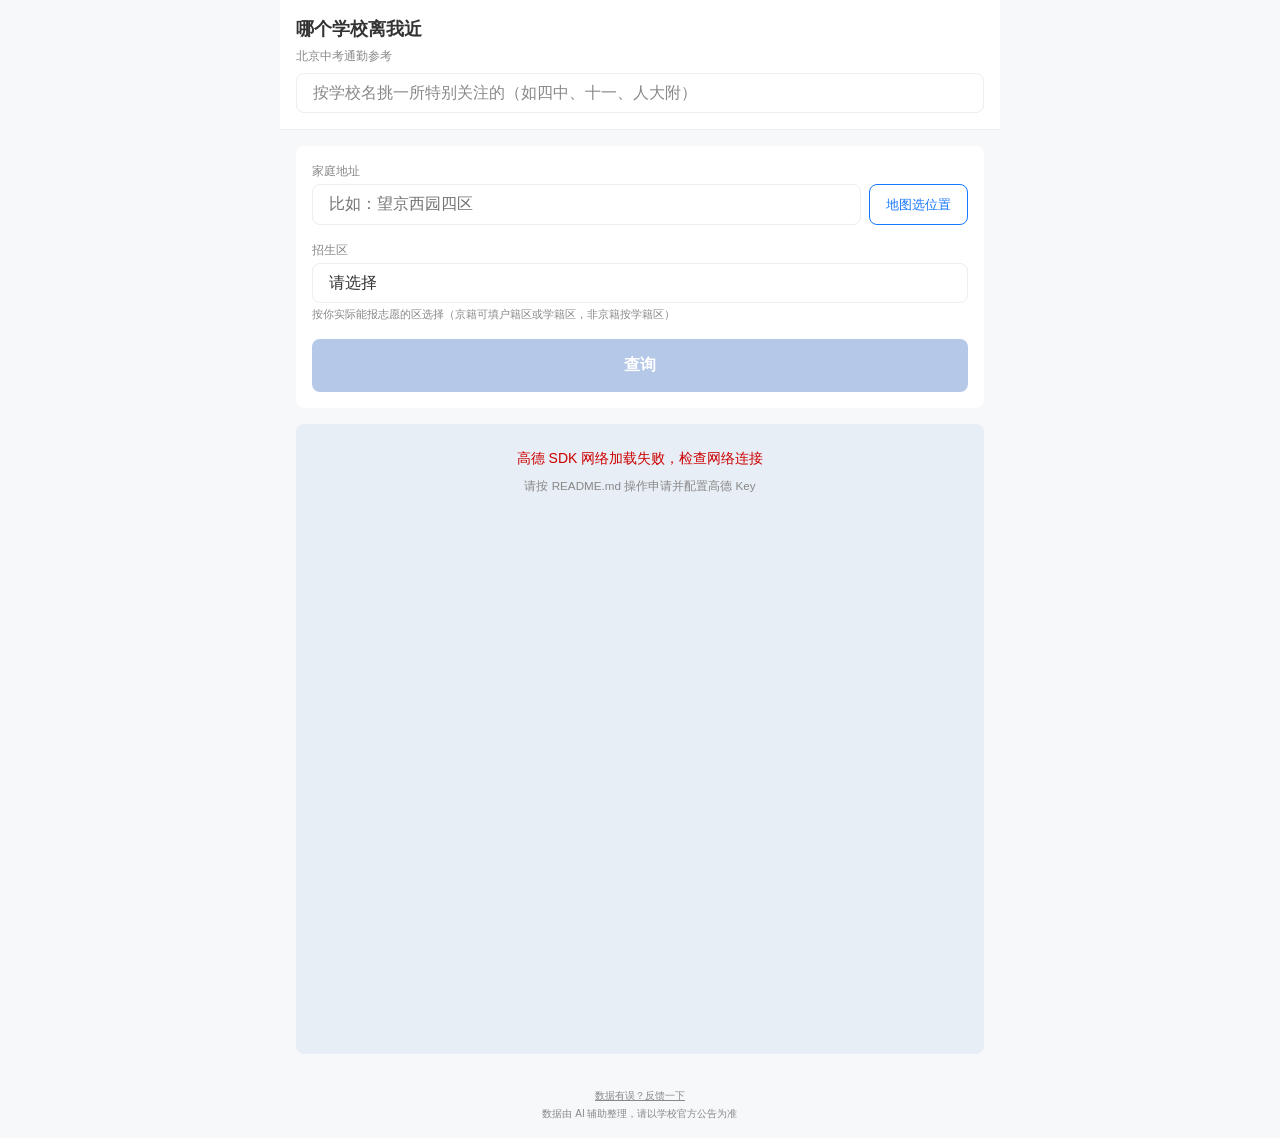
<file: index.html>
<!DOCTYPE html>
<html lang="zh-CN">
<head>
  <meta charset="UTF-8">
  <meta name="viewport" content="width=device-width, initial-scale=1.0, maximum-scale=1.0, user-scalable=no">
  <title>北京中考-哪个学校离我近</title>
  <link rel="stylesheet" href="css/main.css">
</head>
<body>
  <div id="api-banner" class="banner" hidden></div>
  <div id="app">
    <header class="app-header">
      <h1>哪个学校离我近</h1>
      <p class="tagline">北京中考通勤参考</p>
      <div class="school-search">
        <input id="school-search-input" type="text" placeholder="按学校名挑一所特别关注的（如四中、十一、人大附）" autocomplete="off">
        <div id="school-search-results" class="search-results" hidden></div>
      </div>
      <div id="selected-school-chip" class="chip" hidden>
        <span class="chip-label">★ 我选的：</span>
        <span class="chip-text"></span>
        <button type="button" class="chip-remove" aria-label="移除">×</button>
      </div>
    </header>

    <main>
      <form id="search-form" class="search-form" autocomplete="off">
        <div class="field">
          <label for="address-input">家庭地址</label>
          <div class="input-with-action">
            <input id="address-input" type="text" placeholder="比如：望京西园四区">
            <button type="button" id="pick-on-map-btn" class="btn-secondary">地图选位置</button>
          </div>
        </div>

        <div class="field">
          <label for="district-select">招生区</label>
          <select id="district-select" required>
            <option value="">请选择</option>
          </select>
          <small class="hint">按你实际能报志愿的区选择（京籍可填户籍区或学籍区，非京籍按学籍区）</small>
        </div>

        <button type="submit" id="search-btn" disabled>查询</button>
        <div class="form-footer" hidden id="form-footer">
          <button type="button" id="clear-storage-btn" class="btn-text">清除记忆的地址</button>
        </div>
      </form>

      <div id="mode-tabs" class="mode-tabs" hidden></div>
      <div id="pinned-list" class="pinned-list" hidden></div>
      <div id="school-list" class="school-list"></div>

      <div id="map" class="map-container"></div>
    </main>

    <footer class="app-footer">
      <small>
        <a id="footer-feedback-link" class="link" href="#">数据有误？反馈一下</a>
        <br>
        数据由 AI 辅助整理，请以学校官方公告为准
      </small>
    </footer>
  </div>

  <div id="toast" class="toast" hidden></div>

  <div id="route-view-header" class="route-view-header" hidden>
    <button id="route-back-btn" type="button" aria-label="返回">← 返回</button>
    <span id="route-view-title"></span>
  </div>

  <script type="module" src="js/app.js"></script>
</body>
</html>
</file>
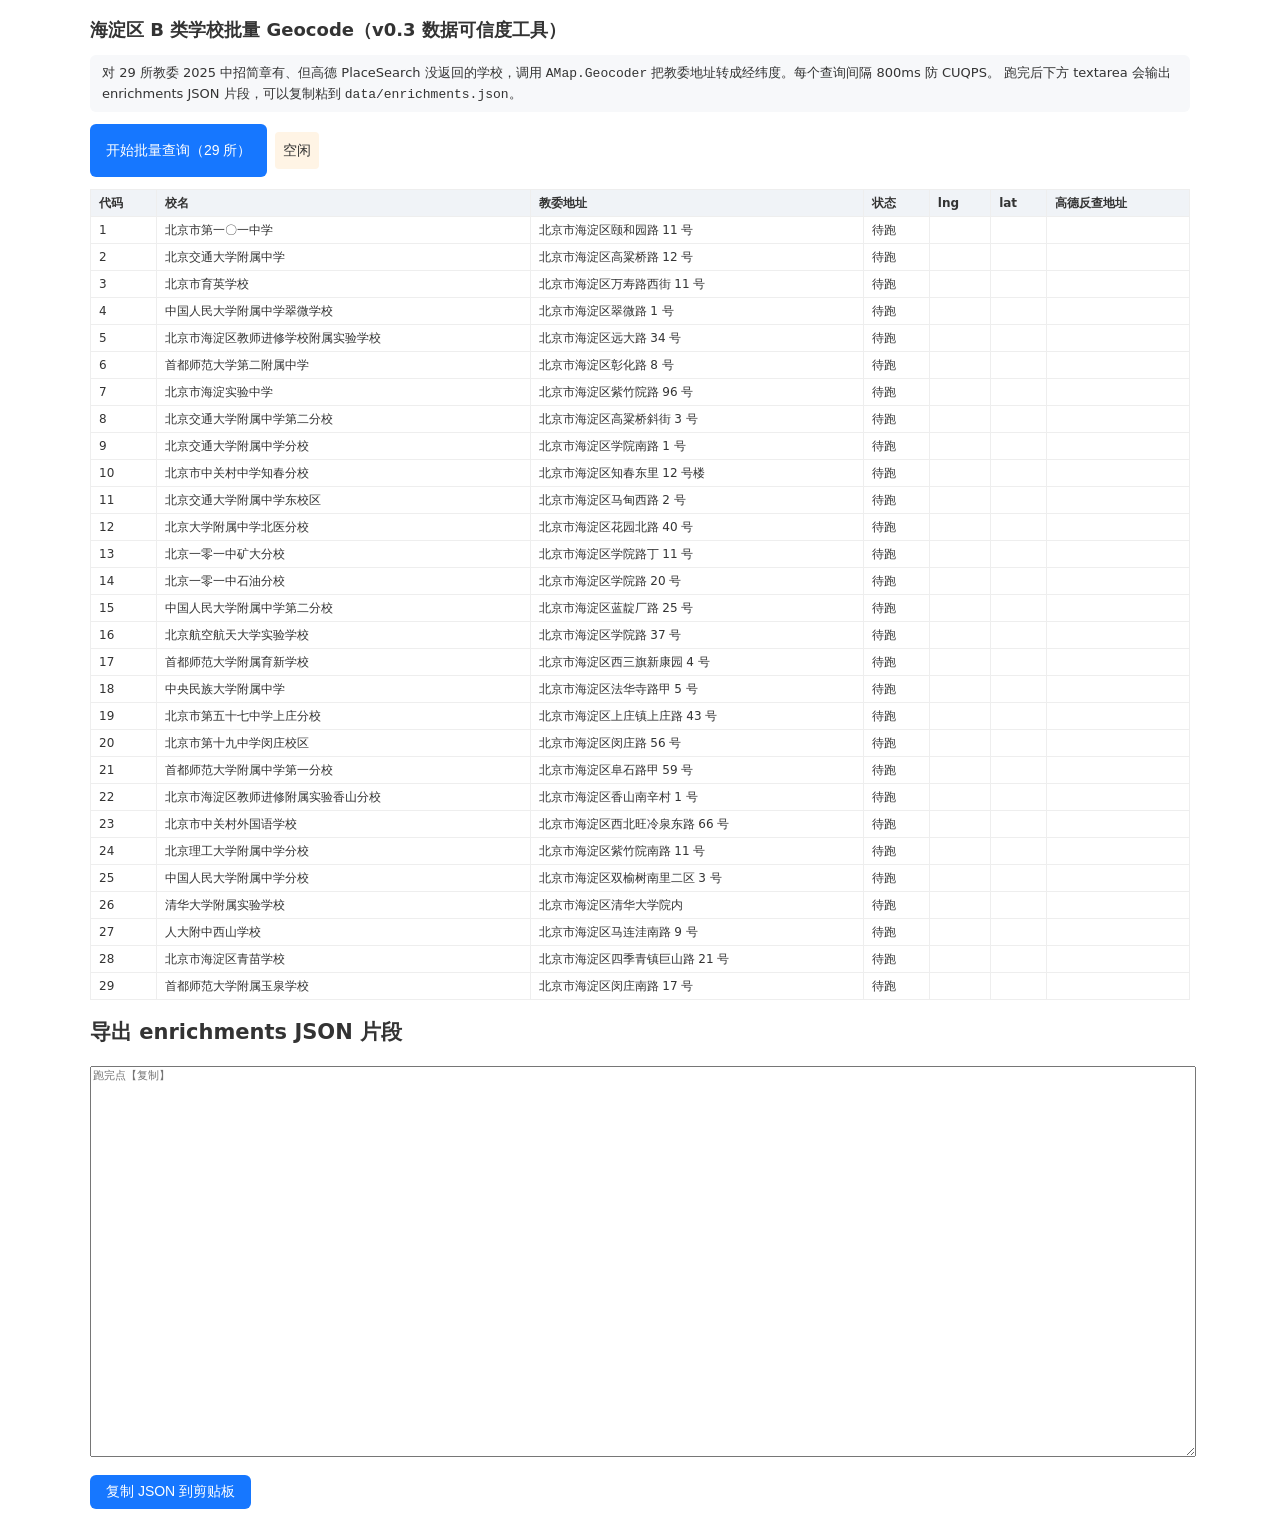
<file: geocode-haidian.html>
<!DOCTYPE html>
<html lang="zh-CN">
<head>
<meta charset="UTF-8">
<title>海淀区 B 类学校批量 Geocode（v0.3 工具）</title>
<style>
  body { font: 14px/1.5 system-ui, sans-serif; max-width: 1100px; margin: 16px auto; padding: 0 16px; color: #333; }
  h1 { font-size: 18px; }
  .meta { background: #f7f8fa; padding: 8px 12px; border-radius: 6px; margin-bottom: 12px; font-size: 13px; }
  button { padding: 8px 16px; background: #1677ff; color: #fff; border: 0; border-radius: 6px; cursor: pointer; font-size: 14px; }
  button:disabled { background: #999; cursor: not-allowed; }
  #status { padding: 8px; margin: 8px 0; background: #fff4e5; border-radius: 4px; }
  table { width: 100%; border-collapse: collapse; font-size: 12px; margin-top: 12px; }
  th, td { border: 1px solid #eee; padding: 4px 8px; text-align: left; }
  th { background: #f0f3f7; }
  tr.ok { background: #e8f5e9; }
  tr.fail { background: #ffebee; }
  textarea { width: 100%; font: 11px/1.4 Consolas, monospace; }
  .actions { margin: 12px 0; display: flex; gap: 8px; }
</style>
</head>
<body>
<h1>海淀区 B 类学校批量 Geocode（v0.3 数据可信度工具）</h1>
<div class="meta">
  对 29 所教委 2025 中招简章有、但高德 PlaceSearch 没返回的学校，调用 <code>AMap.Geocoder</code> 把教委地址转成经纬度。每个查询间隔 800ms 防 CUQPS。
  跑完后下方 textarea 会输出 enrichments JSON 片段，可以复制粘到 <code>data/enrichments.json</code>。
</div>

<div class="actions">
  <button id="start">开始批量查询（29 所）</button>
  <span id="status">空闲</span>
</div>

<table>
  <thead><tr><th>代码</th><th>校名</th><th>教委地址</th><th>状态</th><th>lng</th><th>lat</th><th>高德反查地址</th></tr></thead>
  <tbody id="results"></tbody>
</table>

<h2>导出 enrichments JSON 片段</h2>
<textarea id="output" rows="25" placeholder="跑完点【复制】"></textarea>
<div class="actions">
  <button id="copy">复制 JSON 到剪贴板</button>
</div>

<script type="module">
import { loadAMap } from './js/amap-loader.js';

// B 类 29 所:教委有 + 高德 PlaceSearch 搜不到。字段对齐 enrichments schema
const SCHOOLS = [
  { name: '北京市第一〇一中学', address: '北京市海淀区颐和园路 11 号', shortName: '101 中学', aliases: ['101', '一零一'], admissionScope: 'citywide', hasInternationalDept: true },
  { name: '北京交通大学附属中学', address: '北京市海淀区高粱桥路 12 号', shortName: '北交大附中', aliases: ['北交大附中'], admissionScope: 'citywide' },
  { name: '北京市育英学校', address: '北京市海淀区万寿路西街 11 号', shortName: '育英学校', aliases: ['育英'], admissionScope: 'district' },
  { name: '中国人民大学附属中学翠微学校', address: '北京市海淀区翠微路 1 号', shortName: '人大附翠微', aliases: ['人大附翠微'], admissionScope: 'district', isBranch: true, parentSchool: '中国人民大学附属中学' },
  { name: '北京市海淀区教师进修学校附属实验学校', address: '北京市海淀区远大路 34 号', shortName: '教师进修附实验', aliases: ['教师进修附属'], admissionScope: 'district' },
  { name: '首都师范大学第二附属中学', address: '北京市海淀区彰化路 8 号', shortName: '首师大二附中', aliases: ['首师大二附'], admissionScope: 'district' },
  { name: '北京市海淀实验中学', address: '北京市海淀区紫竹院路 96 号', shortName: '海淀实验中学', aliases: ['海淀实验'], admissionScope: 'district' },
  { name: '北京交通大学附属中学第二分校', address: '北京市海淀区高粱桥斜街 3 号', shortName: '北交大附二分校', aliases: ['北交大附二'], admissionScope: 'district', isBranch: true, parentSchool: '北京交通大学附属中学' },
  { name: '北京交通大学附属中学分校', address: '北京市海淀区学院南路 1 号', shortName: '北交大附分校', aliases: ['北交大附分校'], admissionScope: 'district', isBranch: true, parentSchool: '北京交通大学附属中学' },
  { name: '北京市中关村中学知春分校', address: '北京市海淀区知春东里 12 号楼', shortName: '中关村中学知春', aliases: ['中关村知春'], admissionScope: 'district', isBranch: true, parentSchool: '北京市中关村中学' },
  { name: '北京交通大学附属中学东校区', address: '北京市海淀区马甸西路 2 号', shortName: '北交大附东', aliases: ['北交大附东'], admissionScope: 'district', isBranch: true, parentSchool: '北京交通大学附属中学' },
  { name: '北京大学附属中学北医分校', address: '北京市海淀区花园北路 40 号', shortName: '北大附北医', aliases: ['北医附中', '北大附中北医分校'], admissionScope: 'district', isBranch: true, parentSchool: '北京大学附属中学' },
  { name: '北京一零一中矿大分校', address: '北京市海淀区学院路丁 11 号', shortName: '101 矿大分校', aliases: ['101 矿大'], admissionScope: 'district', isBranch: true, parentSchool: '北京市第一〇一中学' },
  { name: '北京一零一中石油分校', address: '北京市海淀区学院路 20 号', shortName: '101 石油分校', aliases: ['101 石油'], admissionScope: 'district', isBranch: true, parentSchool: '北京市第一〇一中学' },
  { name: '中国人民大学附属中学第二分校', address: '北京市海淀区蓝靛厂路 25 号', shortName: '人大附二分', aliases: ['人大附二分校'], admissionScope: 'district', isBranch: true, parentSchool: '中国人民大学附属中学' },
  { name: '北京航空航天大学实验学校', address: '北京市海淀区学院路 37 号', shortName: '北航实验', aliases: ['北航附中'], admissionScope: 'district' },
  { name: '首都师范大学附属育新学校', address: '北京市海淀区西三旗新康园 4 号', shortName: '首师大附育新', aliases: ['育新学校'], admissionScope: 'district' },
  { name: '中央民族大学附属中学', address: '北京市海淀区法华寺路甲 5 号', shortName: '民大附中', aliases: ['民大附中', '中央民大附中'], admissionScope: 'citywide', hasInternationalDept: true },
  { name: '北京市第五十七中学上庄分校', address: '北京市海淀区上庄镇上庄路 43 号', shortName: '57 中上庄', aliases: ['57 中上庄'], admissionScope: 'district', isBranch: true, parentSchool: '北京市第五十七中学' },
  { name: '北京市第十九中学闵庄校区', address: '北京市海淀区闵庄路 56 号', shortName: '19 中闵庄', aliases: ['19 中闵庄'], admissionScope: 'district', isBranch: true, parentSchool: '北京市第十九中学' },
  { name: '首都师范大学附属中学第一分校', address: '北京市海淀区阜石路甲 59 号', shortName: '首师大附一分校', aliases: ['首师大附一分'], admissionScope: 'district', isBranch: true, parentSchool: '首都师范大学附属中学' },
  { name: '北京市海淀区教师进修附属实验香山分校', address: '北京市海淀区香山南辛村 1 号', shortName: '教师进修香山', aliases: ['教师进修香山'], admissionScope: 'district' },
  { name: '北京市中关村外国语学校', address: '北京市海淀区西北旺冷泉东路 66 号', shortName: '中关村外国语', aliases: ['中关村外语'], admissionScope: 'district' },
  { name: '北京理工大学附属中学分校', address: '北京市海淀区紫竹院南路 11 号', shortName: '北理工附中分校', aliases: ['北理工附分'], admissionScope: 'district', isBranch: true, parentSchool: '北京理工大学附属中学' },
  { name: '中国人民大学附属中学分校', address: '北京市海淀区双榆树南里二区 3 号', shortName: '人大附分校', aliases: ['人大附分校'], admissionScope: 'district', isBranch: true, parentSchool: '中国人民大学附属中学' },
  { name: '清华大学附属实验学校', address: '北京市海淀区清华大学院内', shortName: '清华附实验', aliases: ['清华附实验'], admissionScope: 'district', isBranch: true, parentSchool: '清华大学附属中学' },
  { name: '人大附中西山学校', address: '北京市海淀区马连洼南路 9 号', shortName: '人大附西山', aliases: ['人大附西山'], admissionScope: 'district', isBranch: true, parentSchool: '中国人民大学附属中学' },
  { name: '北京市海淀区青苗学校', address: '北京市海淀区四季青镇巨山路 21 号', shortName: '青苗学校', aliases: ['青苗'], admissionScope: 'district' },
  { name: '首都师范大学附属玉泉学校', address: '北京市海淀区闵庄南路 17 号', shortName: '首师大附玉泉', aliases: ['首师大附玉泉'], admissionScope: 'district', isBranch: true, parentSchool: '首都师范大学附属中学' },
];

const VERIFIED_AT = new Date().toISOString().slice(0, 10);
const SOURCE = '2025 海淀中招简章';

const $status = document.getElementById('status');
const $results = document.getElementById('results');
const $output = document.getElementById('output');
const $start = document.getElementById('start');
const $copy = document.getElementById('copy');

// 预填表格
SCHOOLS.forEach((s, i) => {
  const tr = document.createElement('tr');
  tr.id = 'row-' + i;
  tr.innerHTML = `<td>${i+1}</td><td>${s.name}</td><td>${s.address}</td><td class="st">待跑</td><td class="lng"></td><td class="lat"></td><td class="rev"></td>`;
  $results.appendChild(tr);
});

function sleep(ms) { return new Promise(r => setTimeout(r, ms)); }

async function geocodeOne(geocoder, address) {
  return new Promise(resolve => {
    geocoder.getLocation(address, (status, result) => {
      if (status === 'complete' && result.geocodes && result.geocodes.length) {
        const g = result.geocodes[0];
        const [lng, lat] = g.location.toString().split(',').map(Number);
        resolve({ ok: true, lng, lat, reverse: g.formattedAddress });
      } else {
        resolve({ ok: false, reason: status + ': ' + (result?.info || 'no match') });
      }
    });
  });
}

$start.addEventListener('click', async () => {
  $start.disabled = true;
  $status.textContent = '加载高德 SDK ...';
  try {
    const AMap = await loadAMap();
    const geocoder = new AMap.Geocoder({ city: '北京' });
    const out = {};

    for (let i = 0; i < SCHOOLS.length; i++) {
      const s = SCHOOLS[i];
      const tr = document.getElementById('row-' + i);
      $status.textContent = `查询中 ${i+1}/${SCHOOLS.length}: ${s.name}`;
      tr.querySelector('.st').textContent = '查询中…';

      const r = await geocodeOne(geocoder, s.address);
      if (r.ok) {
        tr.className = 'ok';
        tr.querySelector('.st').textContent = '✓';
        tr.querySelector('.lng').textContent = r.lng.toFixed(6);
        tr.querySelector('.lat').textContent = r.lat.toFixed(6);
        tr.querySelector('.rev').textContent = r.reverse;
        out[s.name] = {
          shortName: s.shortName,
          aliases: s.aliases || [],
          admissionScope: s.admissionScope || 'district',
          ...(s.isBranch ? { isBranch: true, parentSchool: s.parentSchool } : {}),
          ...(s.hasInternationalDept ? { hasInternationalDept: true } : {}),
          verified: true,
          verifiedAt: VERIFIED_AT,
          source: SOURCE,
          addressOverride: s.address,
          district: 'haidian',
          lng: r.lng,
          lat: r.lat,
        };
      } else {
        tr.className = 'fail';
        tr.querySelector('.st').textContent = '✗ ' + r.reason;
      }

      $output.value = JSON.stringify(out, null, 2);
      await sleep(800);
    }

    $status.textContent = `完成,共 ${Object.keys(out).length}/${SCHOOLS.length} 成功`;
  } catch (e) {
    $status.textContent = '错误:' + e.message;
    console.error(e);
  } finally {
    $start.disabled = false;
  }
});

$copy.addEventListener('click', () => {
  $output.select();
  navigator.clipboard.writeText($output.value).then(() => {
    $status.textContent = '✓ 已复制到剪贴板';
  }).catch(() => {
    document.execCommand('copy');
    $status.textContent = '✓ 已复制(降级 execCommand)';
  });
});
</script>
</body>
</html>
</file>
<file: css/main.css>
:root {
  --color-primary: #1677ff;
  --color-text: #333;
  --color-text-muted: #888;
  --color-bg: #f7f8fa;
  --color-card: #fff;
  --color-border: #eee;
  --color-error: #c00;
  --space-xs: 4px;
  --space-sm: 8px;
  --space-md: 16px;
  --space-lg: 24px;
  --radius: 8px;
  --font-base: -apple-system, BlinkMacSystemFont, "PingFang SC", "Microsoft YaHei", sans-serif;
}

* {
  box-sizing: border-box;
  margin: 0;
  padding: 0;
}

/* HTML hidden 属性兜底：display: flex/grid 会覆盖默认 display: none */
[hidden] {
  display: none !important;
}

html, body {
  height: 100%;
}

body {
  font-family: var(--font-base);
  font-size: 14px;
  line-height: 1.5;
  color: var(--color-text);
  background: var(--color-bg);
  -webkit-tap-highlight-color: transparent;
}

#app {
  display: flex;
  flex-direction: column;
  min-height: 100vh;
}

.app-header {
  padding: var(--space-md);
  background: var(--color-card);
  border-bottom: 1px solid var(--color-border);
}

.app-header h1 {
  font-size: 18px;
  font-weight: 600;
}

.app-header .tagline {
  font-size: 12px;
  color: var(--color-text-muted);
  margin-top: var(--space-xs);
}

.school-search {
  position: relative;
  margin-top: var(--space-sm);
}
.school-search input {
  width: 100%;
  padding: var(--space-sm) var(--space-md);
  font-size: 16px;
  line-height: 1.4;
  color: var(--color-text);
  -webkit-text-fill-color: var(--color-text);
  border: 1px solid var(--color-border);
  border-radius: var(--radius);
  background: #fff;
  -webkit-appearance: none;
  appearance: none;
}
.school-search input::placeholder {
  color: var(--color-text-muted);
  -webkit-text-fill-color: var(--color-text-muted);
}
.school-search input:focus {
  outline: none;
  border-color: var(--color-primary);
  background: #fff;
}
.search-results {
  position: absolute;
  top: calc(100% + 4px);
  left: 0;
  right: 0;
  background: #fff;
  border: 1px solid var(--color-border);
  border-radius: var(--radius);
  box-shadow: 0 4px 12px rgba(0, 0, 0, 0.08);
  z-index: 200;
  max-height: 320px;
  overflow-y: auto;
}
.search-results .result-item {
  padding: var(--space-sm) var(--space-md);
  cursor: pointer;
  border-bottom: 1px solid var(--color-border);
}
.search-results .result-item:last-child {
  border-bottom: none;
}
.search-results .result-item:hover,
.search-results .result-item:active {
  background: #f0f6ff;
}
.search-results .result-name {
  font-size: 14px;
  font-weight: 500;
  color: var(--color-text);
}
.search-results .result-meta {
  font-size: 12px;
  color: var(--color-text-muted);
  margin-top: 2px;
}
.search-results .empty {
  padding: var(--space-md);
  text-align: center;
  color: var(--color-text-muted);
  font-size: 13px;
}

.chip {
  display: inline-flex;
  align-items: center;
  gap: 4px;
  margin-top: var(--space-sm);
  padding: 4px 8px 4px 10px;
  background: #fff4e5;
  border: 1px solid #ffd591;
  border-radius: 16px;
  font-size: 13px;
}
.chip-label {
  color: #d97706;
  font-weight: 500;
}
.chip-text {
  color: var(--color-text);
  font-weight: 500;
}
.chip-remove {
  background: transparent;
  border: none;
  color: var(--color-text-muted);
  font-size: 18px;
  line-height: 1;
  cursor: pointer;
  padding: 0 4px;
}
.chip-remove:hover {
  color: var(--color-error);
}

.pinned-list {
  margin-bottom: var(--space-md);
}
.section-label {
  font-size: 12px;
  font-weight: 600;
  color: #d97706;
  margin-bottom: var(--space-sm);
  padding-left: 4px;
}
.school-card.pinned-card {
  border-left: 4px solid #d97706;
  background: #fffbf3;
}

main {
  flex: 1;
  padding: var(--space-md);
}

.map-container {
  width: 100%;
  height: 60vh;
  min-height: 320px;
  background: #e8eef5;
  border-radius: var(--radius);
  overflow: hidden;
}

.app-footer {
  padding: var(--space-md);
  text-align: center;
  color: var(--color-text-muted);
  font-size: 12px;
}

.error-box {
  padding: var(--space-lg);
  color: var(--color-error);
  text-align: center;
}
.error-box small {
  display: block;
  margin-top: var(--space-sm);
  color: var(--color-text-muted);
}

.search-form {
  background: var(--color-card);
  padding: var(--space-md);
  border-radius: var(--radius);
  margin-bottom: var(--space-md);
}
.search-form .field {
  margin-bottom: var(--space-md);
}
.search-form label {
  display: block;
  font-size: 12px;
  color: var(--color-text-muted);
  margin-bottom: var(--space-xs);
}
.search-form input,
.search-form select {
  width: 100%;
  padding: var(--space-sm) var(--space-md);
  font-size: 16px;
  line-height: 1.4;
  color: var(--color-text);
  border: 1px solid var(--color-border);
  border-radius: var(--radius);
  background: #fff;
  -webkit-appearance: none;
  appearance: none;
}
.search-form input:focus,
.search-form select:focus {
  outline: none;
  border-color: var(--color-primary);
}
.search-form .input-with-action {
  display: flex;
  gap: var(--space-sm);
}
.search-form .input-with-action input {
  flex: 1;
}
.search-form .hint {
  display: block;
  font-size: 11px;
  color: var(--color-text-muted);
  margin-top: var(--space-xs);
  line-height: 1.4;
}
.search-form button[type="submit"] {
  width: 100%;
  padding: var(--space-md);
  font-size: 16px;
  font-weight: 600;
  color: #fff;
  background: var(--color-primary);
  border: none;
  border-radius: var(--radius);
  cursor: pointer;
}
.search-form button[type="submit"]:disabled {
  background: #b5c8e8;
  cursor: not-allowed;
}
.btn-secondary {
  padding: 0 var(--space-md);
  font-size: 13px;
  color: var(--color-primary);
  background: #fff;
  border: 1px solid var(--color-primary);
  border-radius: var(--radius);
  white-space: nowrap;
  cursor: pointer;
}
.btn-secondary:active {
  background: #f0f6ff;
}

.banner {
  padding: var(--space-sm) var(--space-md);
  background: #fff4e5;
  border-bottom: 1px solid #ffd591;
  color: #d97706;
  font-size: 13px;
  text-align: center;
  line-height: 1.5;
}

.toast {
  position: fixed;
  bottom: 20%;
  left: 50%;
  transform: translateX(-50%);
  max-width: 80%;
  padding: var(--space-sm) var(--space-md);
  background: rgba(0, 0, 0, 0.85);
  color: #fff;
  border-radius: var(--radius);
  font-size: 14px;
  text-align: center;
  z-index: 9999;
  animation: toast-fade 3s ease;
}
@keyframes toast-fade {
  0% { opacity: 0; }
  10% { opacity: 1; }
  85% { opacity: 1; }
  100% { opacity: 0; }
}

/* 高德 AutoComplete 下拉样式微调，确保层级正确 */
.amap-sug-result {
  z-index: 100;
}

.school-list {
  margin-bottom: var(--space-md);
}
.school-list .empty {
  padding: var(--space-lg);
  text-align: center;
  color: var(--color-text-muted);
  background: var(--color-card);
  border-radius: var(--radius);
}
/* v0.3: 学校列表头,显示总数 + 已核对比例 */
.school-list-summary {
  padding: var(--space-sm) var(--space-md);
  background: #f0f3f7;
  border-radius: var(--radius);
  font-size: 13px;
  color: var(--color-text-muted);
  margin-bottom: var(--space-sm);
}
.school-list-summary strong {
  color: var(--color-text);
  font-weight: 600;
}
.school-card {
  background: var(--color-card);
  padding: var(--space-md);
  border-radius: var(--radius);
  margin-bottom: var(--space-sm);
}
.school-header {
  display: flex;
  align-items: center;
  flex-wrap: wrap;
  gap: var(--space-xs);
  margin-bottom: var(--space-xs);
}
.school-name {
  font-size: 16px;
  font-weight: 600;
  margin-right: var(--space-xs);
}
.tag {
  display: inline-block;
  padding: 1px 6px;
  font-size: 11px;
  border-radius: 4px;
  line-height: 1.5;
}
.tag-branch {
  background: #fff4e5;
  color: #d97706;
}
.tag-intl {
  background: #e6f4ff;
  color: #0958d9;
}
/* v0.3: 已核对 badge。title 属性显示 issueDescription/source */
.school-badge {
  display: inline-block;
  padding: 1px 6px;
  font-size: 11px;
  border-radius: 4px;
  line-height: 1.5;
  margin-left: auto;
  cursor: help;
}
.school-badge.verified {
  background: #e8f5e9;
  color: #2e7d32;
}
.school-meta {
  display: flex;
  flex-wrap: wrap;
  align-items: center;
  gap: var(--space-xs);
  font-size: 14px;
  color: var(--color-text);
  margin-bottom: var(--space-xs);
}
.school-meta .distance {
  font-weight: 600;
  color: var(--color-primary);
}
.school-meta .dot {
  color: #ccc;
}
.school-meta .commute[data-state="pending"] {
  color: #999;
}
.school-meta .commute[data-state="error"] {
  color: var(--color-error);
}
.school-meta .commute[data-state="ready"] {
  font-weight: 500;
}
.school-meta-secondary {
  font-size: 12px;
  color: var(--color-text-muted);
  margin-bottom: var(--space-xs);
}
.school-address {
  font-size: 12px;
  color: var(--color-text-muted);
  line-height: 1.5;
}

.mode-tabs {
  display: flex;
  gap: var(--space-xs);
  background: var(--color-card);
  border-radius: var(--radius);
  padding: var(--space-xs);
  margin-bottom: var(--space-md);
}
.mode-tabs button {
  flex: 1;
  padding: var(--space-sm) 0;
  font-size: 14px;
  color: var(--color-text);
  background: transparent;
  border: none;
  border-radius: calc(var(--radius) - 2px);
  cursor: pointer;
  transition: background 0.15s, color 0.15s;
}
.mode-tabs button.active {
  background: var(--color-primary);
  color: #fff;
  font-weight: 600;
}
.mode-tabs button:active:not(.active) {
  background: #f0f6ff;
}

.school-actions {
  display: flex;
  justify-content: space-between;
  align-items: center;
  margin-top: var(--space-sm);
}
.btn-link {
  background: transparent;
  border: none;
  color: var(--color-primary);
  font-size: 13px;
  font-weight: 500;
  padding: var(--space-xs) var(--space-sm);
  cursor: pointer;
  text-decoration: none;
}
.btn-link:active {
  opacity: 0.5;
}
.feedback-link {
  color: var(--color-text-muted);
  font-weight: 400;
}

.form-footer {
  margin-top: var(--space-sm);
  text-align: center;
}
.btn-text {
  background: transparent;
  border: none;
  color: var(--color-text-muted);
  font-size: 12px;
  text-decoration: underline;
  cursor: pointer;
  padding: var(--space-xs);
}
.btn-text:active {
  opacity: 0.5;
}

.link {
  color: var(--color-primary);
  text-decoration: none;
}
.app-footer .link {
  color: var(--color-text-muted);
  text-decoration: underline;
}

/* 全屏看路线模式 */
.route-view-header {
  position: fixed;
  top: 0;
  left: 0;
  right: 0;
  z-index: 9000;
  display: flex;
  align-items: center;
  gap: var(--space-md);
  padding: var(--space-sm) var(--space-md);
  background: var(--color-card);
  box-shadow: 0 2px 8px rgba(0, 0, 0, 0.08);
}
.route-view-header button {
  background: transparent;
  border: none;
  font-size: 15px;
  color: var(--color-primary);
  cursor: pointer;
  padding: var(--space-xs) var(--space-sm);
}
.route-view-header span {
  font-size: 15px;
  font-weight: 600;
}

body.route-view .app-header,
body.route-view .search-form,
body.route-view .mode-tabs,
body.route-view .school-list,
body.route-view .app-footer {
  display: none !important;
}
body.route-view main {
  padding: 0;
}
body.route-view #app {
  max-width: none !important;
}
body.route-view .map-container {
  height: 100vh;
  min-height: 100vh;
  border-radius: 0;
  padding-top: 48px; /* 留出 route-view-header 的空间 */
}

@media (min-width: 768px) {
  #app {
    max-width: 720px;
    margin: 0 auto;
  }
  .map-container {
    height: 70vh;
  }
}
</file>
